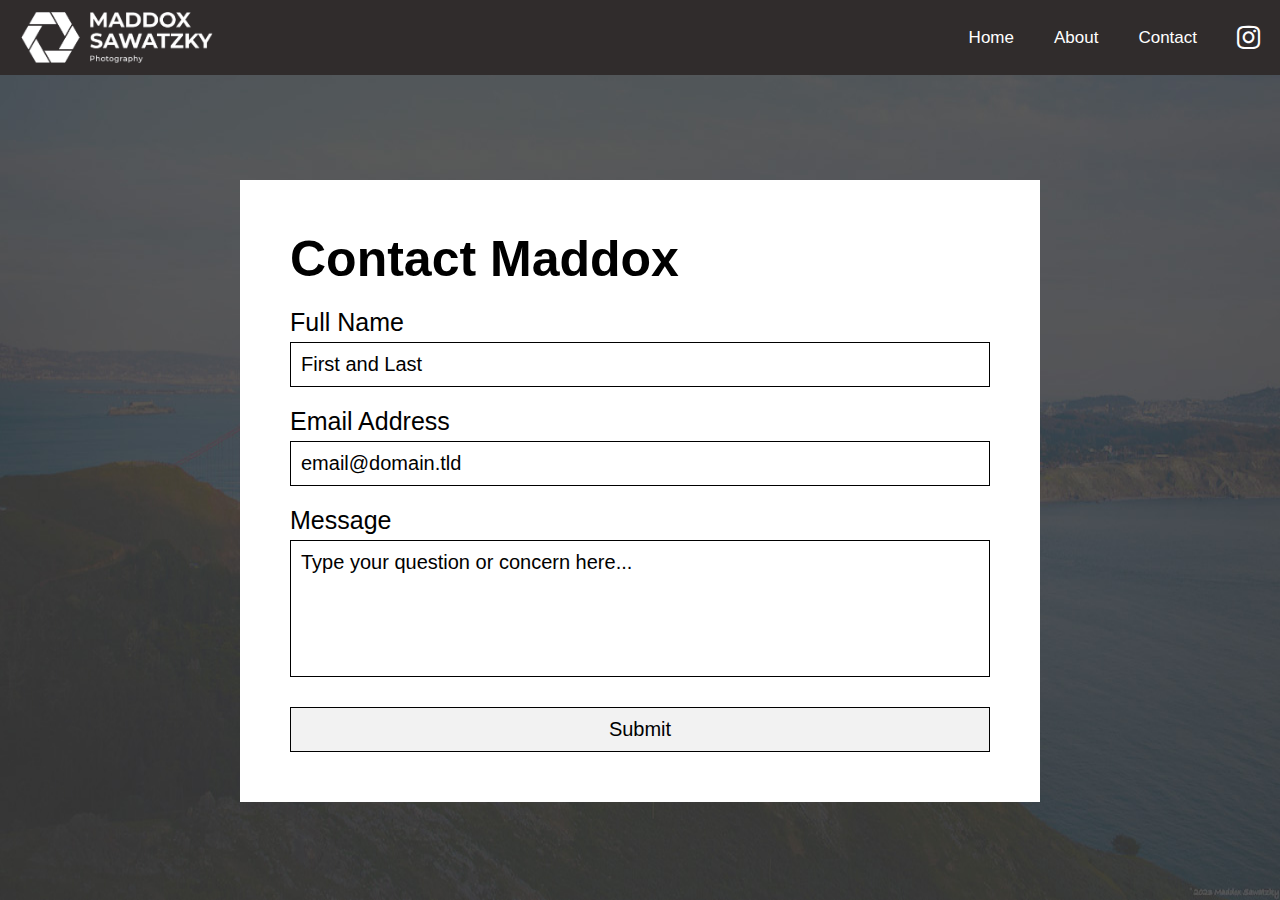
<file: contact.html>
<!DOCTYPE html>
<html>
<head>
<title>Maddox Sawatzky Photography | Contact</title>
<meta name="description" content="Get in touch with Maddox here.">
<link rel="stylesheet" type="text/css" href="stylesheet.css" />
<link rel="stylesheet" href="https://fonts.googleapis.com/css2?family=Material+Symbols+Outlined:opsz,wght,FILL,GRAD@20..48,100..700,0..1,-50..200" />
<link rel="stylesheet" href="https://cdnjs.cloudflare.com/ajax/libs/font-awesome/4.7.0/css/font-awesome.min.css">
<meta name="viewport" content="width=device-width, initial-scale=1" />
<link rel="icon"  type="image/x-icon" href="favicon.ico"/> 
</head>
<body onload="loadMainPhotos();"  id="body" style="background-image:url(contact.jpg); background-repeat:no-repeat; background-size:100vw 100vh;">

<nav id="nav">
	<a id="logo" style="padding:0;margin:25px;display:flex;justify-content:center;margin-left: 15px;" href="index.html"><img src="logo.png" class="main-logo"></a>

	<div id="main-menu">
		<a class="main-links" href="index.html">Home</a>
		<a class="main-links" href="about.html">About</a>
		<a class="main-links" href="contact.html">Contact</a>
		<a class="main-links" style="padding:0;margin-bottom:21px;" href="https://www.instagram.com/msawatzky_photography/" target="_blank"><i class="fa" style="font-size:27px;">&#xf16d;</i></a>
		<a class="hamburger" onclick="toggleMenuOn()"><span class="material-symbols-outlined" style="font-size:31px;color:white;">menu</span></a>
	</div>
	
	<div id="side-menu">
		<a class="hamburger" onclick="toggleMenuOff()" style="position: absolute;top: -8px;right: -1px;"><span style="color:black;font-size:30px;" class="material-symbols-outlined">close</span></a>
		<a href="index.html" style="font-weight:bold;">Home</a>
		<a href="about.html">About</a>
		<a href="contact.html">Contact</a>
		<a href="https://www.instagram.com/msawatzky_photography/" target="_blank">Instagram</a>
		</div>
</nav>
<div id="main-content" >
</div>
<div class="contact-wrapper" >

<div class="contact-info-wrapper">
	<h1>Contact Maddox</h1>
	<div class="contact-info">
		<form id="fs-frm" accept-charset="utf-8" action="https://formspree.io/f/xdoqzzzq" method="POST">
    <label for="full-name">Full Name</label>
    <input type="text" name="name" id="full-name" placeholder="First and Last" required="">
    <label for="email-address">Email Address</label>
    <input type="email" name="_replyto" id="email-address" placeholder="email@domain.tld" required="">
    <label for="message">Message</label>
    <textarea rows="5" name="message" id="message" placeholder="Type your question or concern here..." required=""></textarea>
    <input type="hidden" name="_subject" id="email-subject" value="Contact Form Submission">
	<input type="submit" value="Submit" style="margin-top:30px;background-color:#f2f2f2;" >
</form>
	</div>
</div>
</div>



<script src="script.js"></script>		
</body>
</html>
</file>
<file: stylesheet.css>
body{
	margin:0;
	background-color:#302c2c;
}

nav{
	color:black;
	background-color:#302c2c;
	height:75px;
	display:flex;
	justify-content:space-between;
	align-items:center;
	transition: all 0.5s;
	position:fixed;
	top:0px;
	z-index:2;
	width:100%;
}

img {
	transition: all 0.5s;
}

a{
	font-size:25px;
	margin:25px;
	color:white;
	text-decoration:none;
	font-family:Arial;
}

h1 {
	font-size:50px;
	font-family:Arial;
	
}

p{
	font-size:21px;
	font-family:Arial;
}

.photos-column img:hover {
	cursor:pointer;
}

.contact-info-wrapper {

	z-index:5;
	background-color:white;
	display:flex;
	flex-direction:column;
	align-items:center;
	justify-content:center;
	margin:30px 0 30px 0;
}

.contact-info-wrapper h1 {
	padding:0;
	margin:0;
	align-self:flex-start;
}

.contact-images {
	width:50%;
	display:flex;
	flex-direction:row;
	}


.contact-images img{
	width:100%;
	
}


.contact-info{
	width:700px;
	display:flex;
	flex-direction:column;

}

.contact-info p {
	font-size:20px;
	font-family:none;
	margin:0;
	font-weight:normal;
}

.contact-info form {
	display:flex;
	flex-direction:column;
}



::placeholder {
	font-family:Arial;
	font-size:20px;
	color:black;
}

label {
	font-family:Arial;
	font-size:25px;
	padding: 20px 0px 5px 0px;
	color:black;
}

input, textarea {
	padding:10px;
	display:flex;
	align-items:center;
	font-size:20px;
	border:solid 1px black;

	font-family:Arial;
	resize:none;
	background-color:white;
	color:black;
}



input:focus, textarea:focus {
	border:solid 1px black;
	background-color:#f2f2f2;
	border-radius:0px !important;;
}

.hamburger{
	display:none;
	color:white;
}

.hamburger:hover {
	cursor:pointer;
	
}

#logo p{
	color:white;
}

.about-wrapper{
	flex-wrap:none;
	display:flex;
	flex-direction:row;
	align-items:center;
}


nav p, a{
	color:black;
} 

.main-links {
	color:white;
	font-size:17px;
	font-family:Arial;
	margin:20px;
}

@media only screen and (max-width: 800px) {	
nav {
	z-index:100;
	width:100%;
	left:0;
	top:0;
	position:fixed;
	box-shadow: 0px 1px 7px black;
}

#photos-container {
	margin-top:60px;
}

.hamburger {
	display:flex;
    
}
.main-links{
	display:none;
}	
	
.contact-info{
	width:100%;
}

.contact-info-wrapper{
	margin:30px 0 30px 0;
	margin-top:90px;
	height:calc(100vh - 120px);
}

.about-text h1 {
	margin:0;
}

img.main-logo{
	height:80px;
}

#logo {margin:0;}

nav {
	height:60px;
}

::placeholder,input,label{
	font-size:19px;
	font-family:Arial;
	color:black;
}

a {
	font-size:4vh;
	padding:20px;
	margin:0;
}

h2{
	font-size:19px;
	
}

h1 {
	font-size:30px;
	
}
#logo p {
	color:white;
	font-size:20px;
}

p {
	font-size:16px;
	
}
.about-wrapper {
}



body {


}

#lightbox-image{
	
	max-height:100%;
	width:100%;
	height:auto;
	max-width:1200px;
	aspect-ratio:auto;

}

#lightbox {
	z-index:2;
	height:calc(100vh);
	position:fixed;
	top:0;
	transition:all 1s;
	width:100%;
	display:flex;
	align-items:center;
	justify-content:center;
}
.lightbox-button {
	height:100%;
}


ul {
  flex-wrap:wrap;
  display: flex;
  padding:0;
}

li {
  max-width:100%;
}

.right  {
 right:15px;
 font-size:30px;
}

.left {
 left:15px;
 font-size:30px;
}

#right {
	right:0px;
	margin-top:calc(50%);
	margin-bottom:calc(50%);
	padding:50px;
	padding-right:25px;
	color:white;
}
#left {
	left:0px;
	
	padding:50px;
	padding-left:25px;
	color:white;
}	


#x {
	margin-top:0px;
}

.mobile-contact {
	display:block;
	width:100%;

	
}

.contact-wrapper {
	height: calc(100vh - 60px);
	padding-top:60px;
	display:flex;
	flex-direction:column;	
	align-items:center;
	justify-content:center;
}

.contact-info {
	width:calc(100% - 50px);
	padding-top:0px;
	padding-bottom:25px;
}

.contact-info-wrapper h1 {
	padding:25px 25px 0px 25px;
}

.contact-info-wrapper {
	margin:0;
	width:100%;
	height:100%;

}

.contact-images {
	display:none;
}
.about-wrapper img {
	display:none;

}

.about-image {
	padding-top:60px;
	
}
}

@media only screen and (min-width: 1201px){
	.about-wrapper img {
		min-width:60%;
		max-width:60%;
	}
	
	.about-text {
		margin-right:-75px;
		padding:30px;
	}
	
	.about-wrapper {
		padding:70px;
	}
}

@media only screen and (max-width: 1200px){
	.about-text {
		padding:30px;
		min-width:500px;
	}
	.about-wrapper img {
		padding-top:70px;
		width:100%;
		margin-left:0px;
	}
	
	.about-wrapper {
		padding:0px;
		display:flex;
		flex-direction:column-reverse;
}

.about-info h1{
	font-size:20px;
}
}

@media only screen and (min-width: 801px){
	.about-wrapper img {
	 

	height:100%;


}

img.main-logo{
	height:115px;
}
	

.about-text{

	height:100%; 
	background-color:white; 
	

	z-index:1;
	
}

.about-text p {
	line-height:35px;
}
	
	
.mobile-contact {
	display:none;
	
}	

	
.contact-wrapper {
	height:calc(100% - 75px);
	padding-top:75px;
	display:flex;
	flex-direction:row;	
	align-items:center;
	justify-content: center;
}
	
.contact-images {
	width:1075px;
	gap:8px;
	margin-left:-150px;
	z-index:1;
	margin-right:75px
}
	
	
::placeholder,input,label{
	font-family:Arial;
}

.contact-info-wrapper {
	margin: 75px;
    margin-top: 105px;
    height: 100%;
	width:700px;
	padding:50px;
}

#left {
	left:0px;
	height:100%;
	width:calc(50% - 150px);
	padding:0px 75px 0px 75px;
	display:flex;
	justify-content:flex-start;
	align-items:center;
	color:white;
}

#right {
	right:0px;
	height: calc(100% - 200px);
	width:calc(50% - 150px);
	padding:0px 75px 0px 75px;
	display:flex;
	justify-content:flex-end;
	align-items:center;
	color:white;
}	
	
	
	
#logo p{
font-size:26px;	
	
	
}
#photos-container {
	margin-top:75px;
}
	
	.right  {
 right:75px;
 font-size:50px;
}

.left{
 left:75px;
 font-size:50px;
}

#lightbox button {
	margin-right:50px;
	margin-top:10px;
}
	
.hamburger {
	display:none;
}
.main-links{
	display:flex;
}

#side-menu {
	display:none;
}

#lightbox{
	height:calc(100vh);
	position:fixed;
	top:0;
	transition:all 1s;
	width:100%;
	display:flex;
	align-items:center;
	justify-content:center;
	z-index:2;

}

#lightbox-image{
	position:relative;
    height:calc(100vh - 100px);
	z-index:4;
	
}

#totalList {
	list-style-type: none;
	padding:0;
	margin:0;
}



}

#main-menu {
	display:flex;
	align-items:center;
	flex-direction:row;
}

#side-menu {
	transition: all 1s;
	display:none;
	flex-direction:column;
	color:white;
	right:0;
	height:100vh;
	width:100%;
	background-color:white;
	position:fixed;
	top:0;
	align-items:flex-end;
	z-index:10;
	align-items: center;
    justify-content: center;
	
}


@media only screen and (max-width: 1000px) {


.about-wrapper{
	display:flex;
	flex-direction:column-reverse;
	width:100%;
}

.about-text{
background-color:white;
	height:100%;
	padding:30px;
}
.about-text p{
font-size:19px;
}
.photos-column {
	width:40%;
}

}




@media only screen and (min-width: 801px) {
#x{
	margin-top:0px;

}
.photos-column {
	width:25%;
}

.right  {
 right:40px;
 font-size:75px;
}

.left{
 left:40px;
 font-size:75px;
}

}

@media only screen and (max-width: 700px) {
	.photos-column {
	width:100%;
}
}

@media only screen and (min-width: 1100px) {
.photos-column {
	width:20%;
	flex-grow:0;
}

.right  {
 right:75px;
 font-size:50px;
}

.left{
 left:75px;
 font-size:50px;
}
	

}


.photos-column {
	display:flex;
	flex-direction:column;
	flex-grow:1;
	filter:blur(0px);
	gap:8px;
}

.photos-wrapper {
	display:flex;
	flex-wrap:wrap;
	width:100%;
	gap:8px;
}

#lightbox-buttons {
	display:none;
	position:absolute;
	top:0;
}


#lightbox{
	display:none;
}


#about-image{
	opacity:0;
}

#transition-image{
	opacity:0;
	transform:scale(0);
}

.lightbox-button {


height:100%;
z-index:2; 
background-color:rgba(0,0,0,0);
border:none; 
color:white;
display:flex;
align-items:center;
box-shadow: none;
}



.lightbox-button:hover {
	cursor:pointer;
}


.fadeIn {
	opacity: 1;
	animation: fadein 0.5s linear;
}

.fadeOut {
	opacity: 1;
	animation: fadeout 0.5s linear;
}

@keyframes fadein {
  0% { opacity: 0}
  100% { opacity: 1 }
}


@keyframes fadeout {
  0% { opacity: 0 }
  100% { opacity: 1 }
}

.material-symbols-outlined {
  font-variation-settings:
  'FILL' 0,
  'wght' 400,
  'GRAD' 0,
  'opsz' 24
}
</file>
